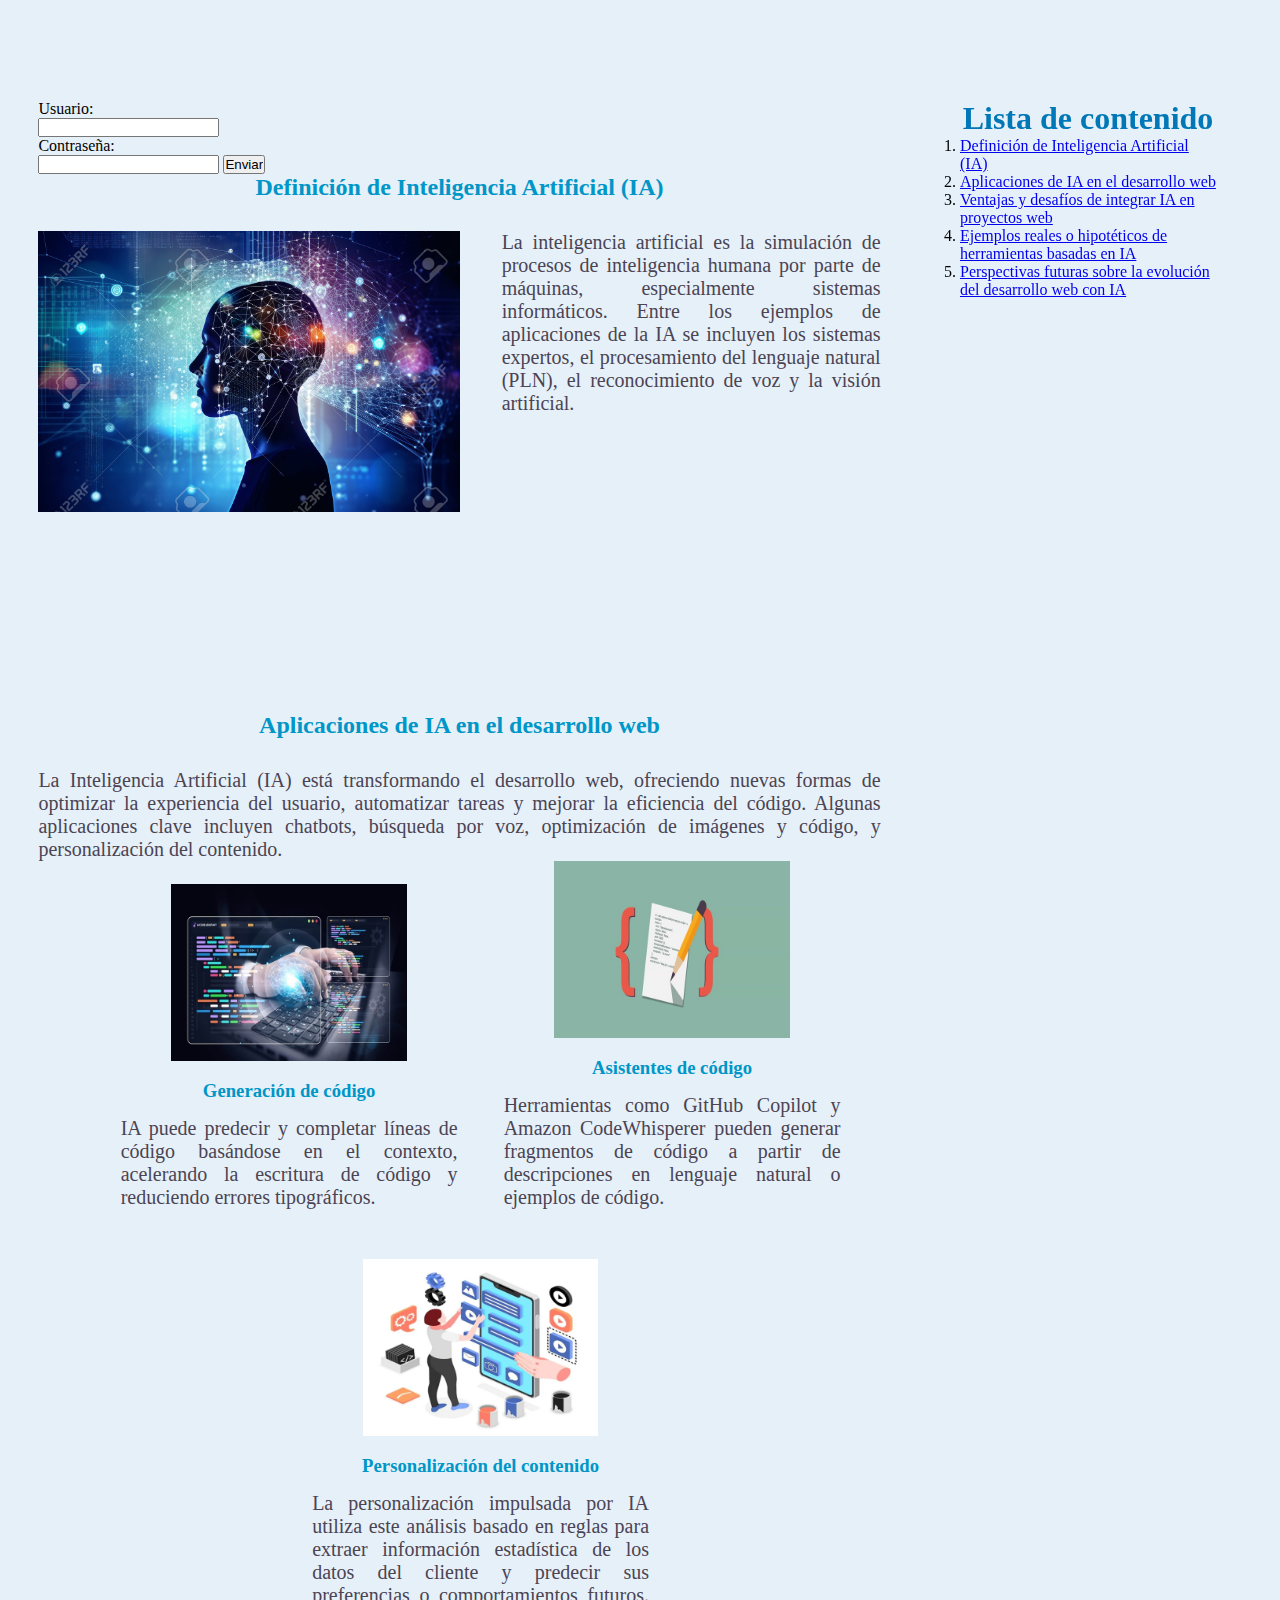
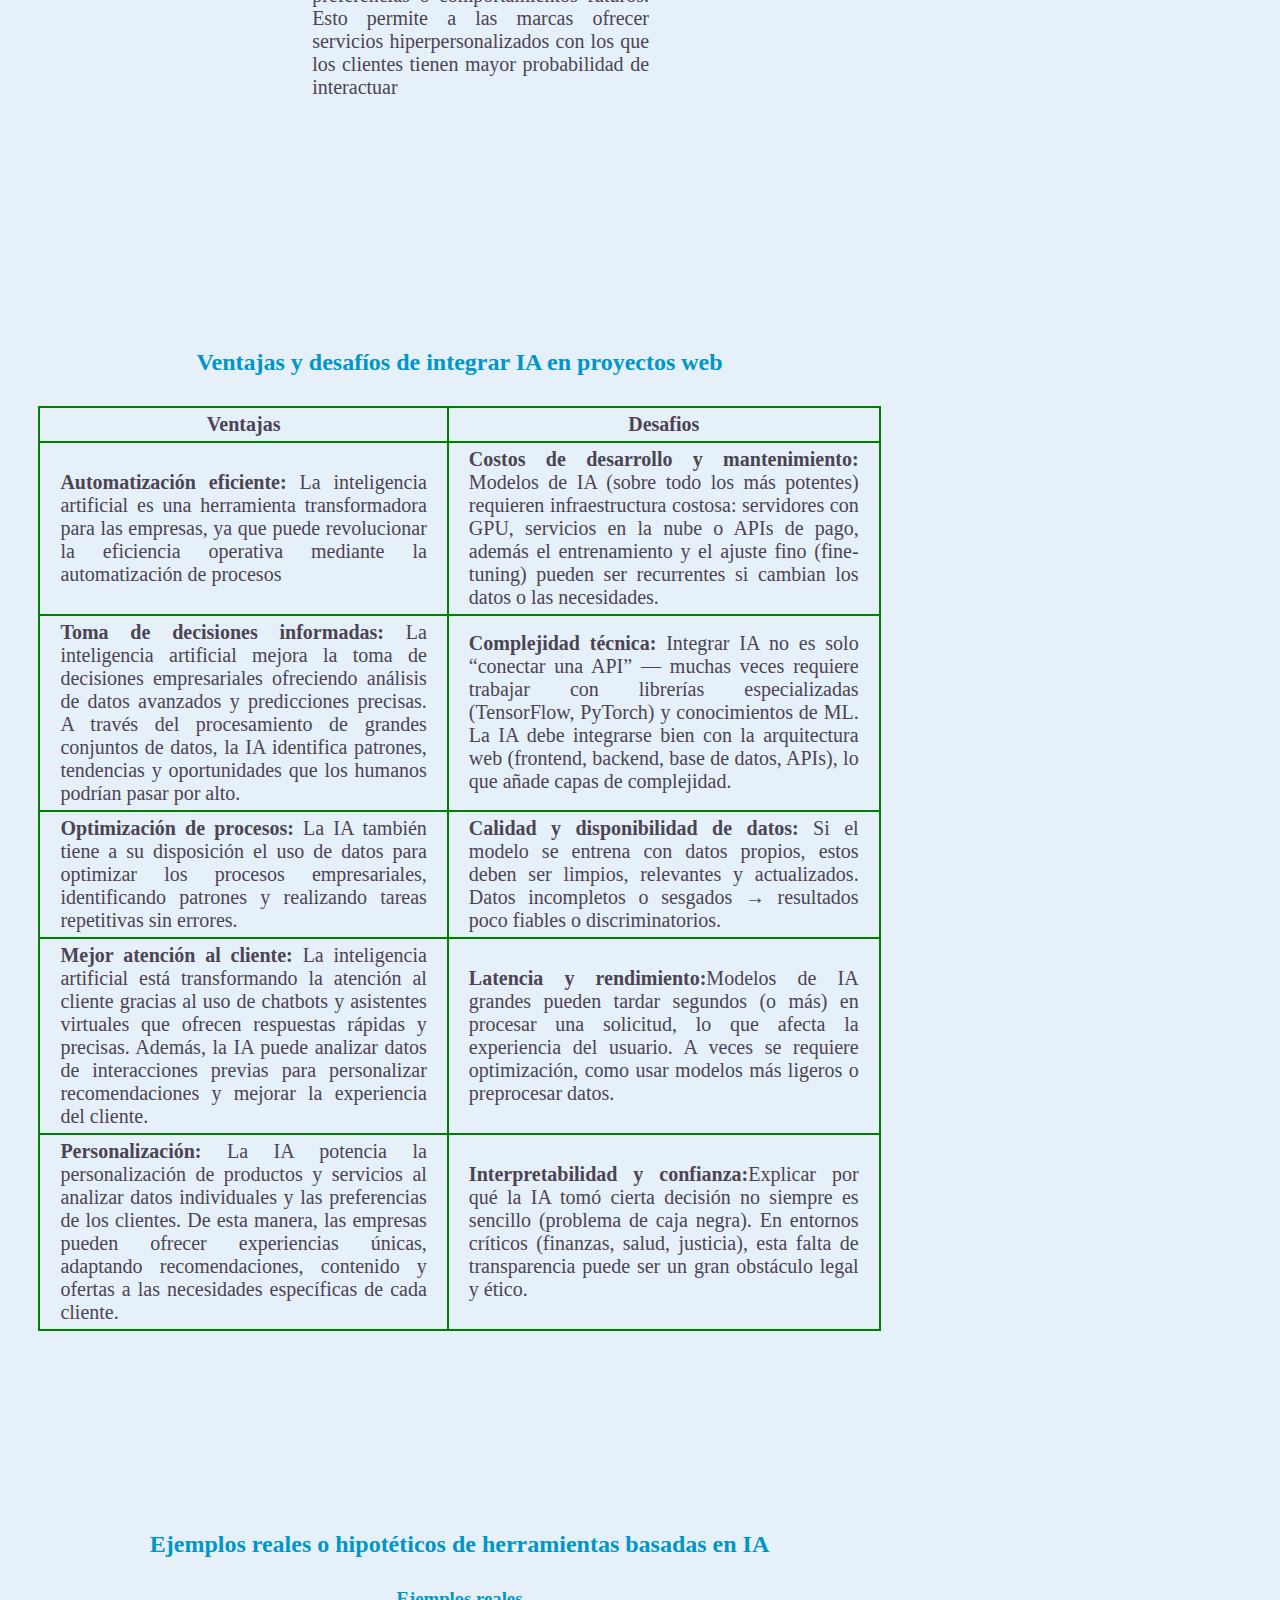
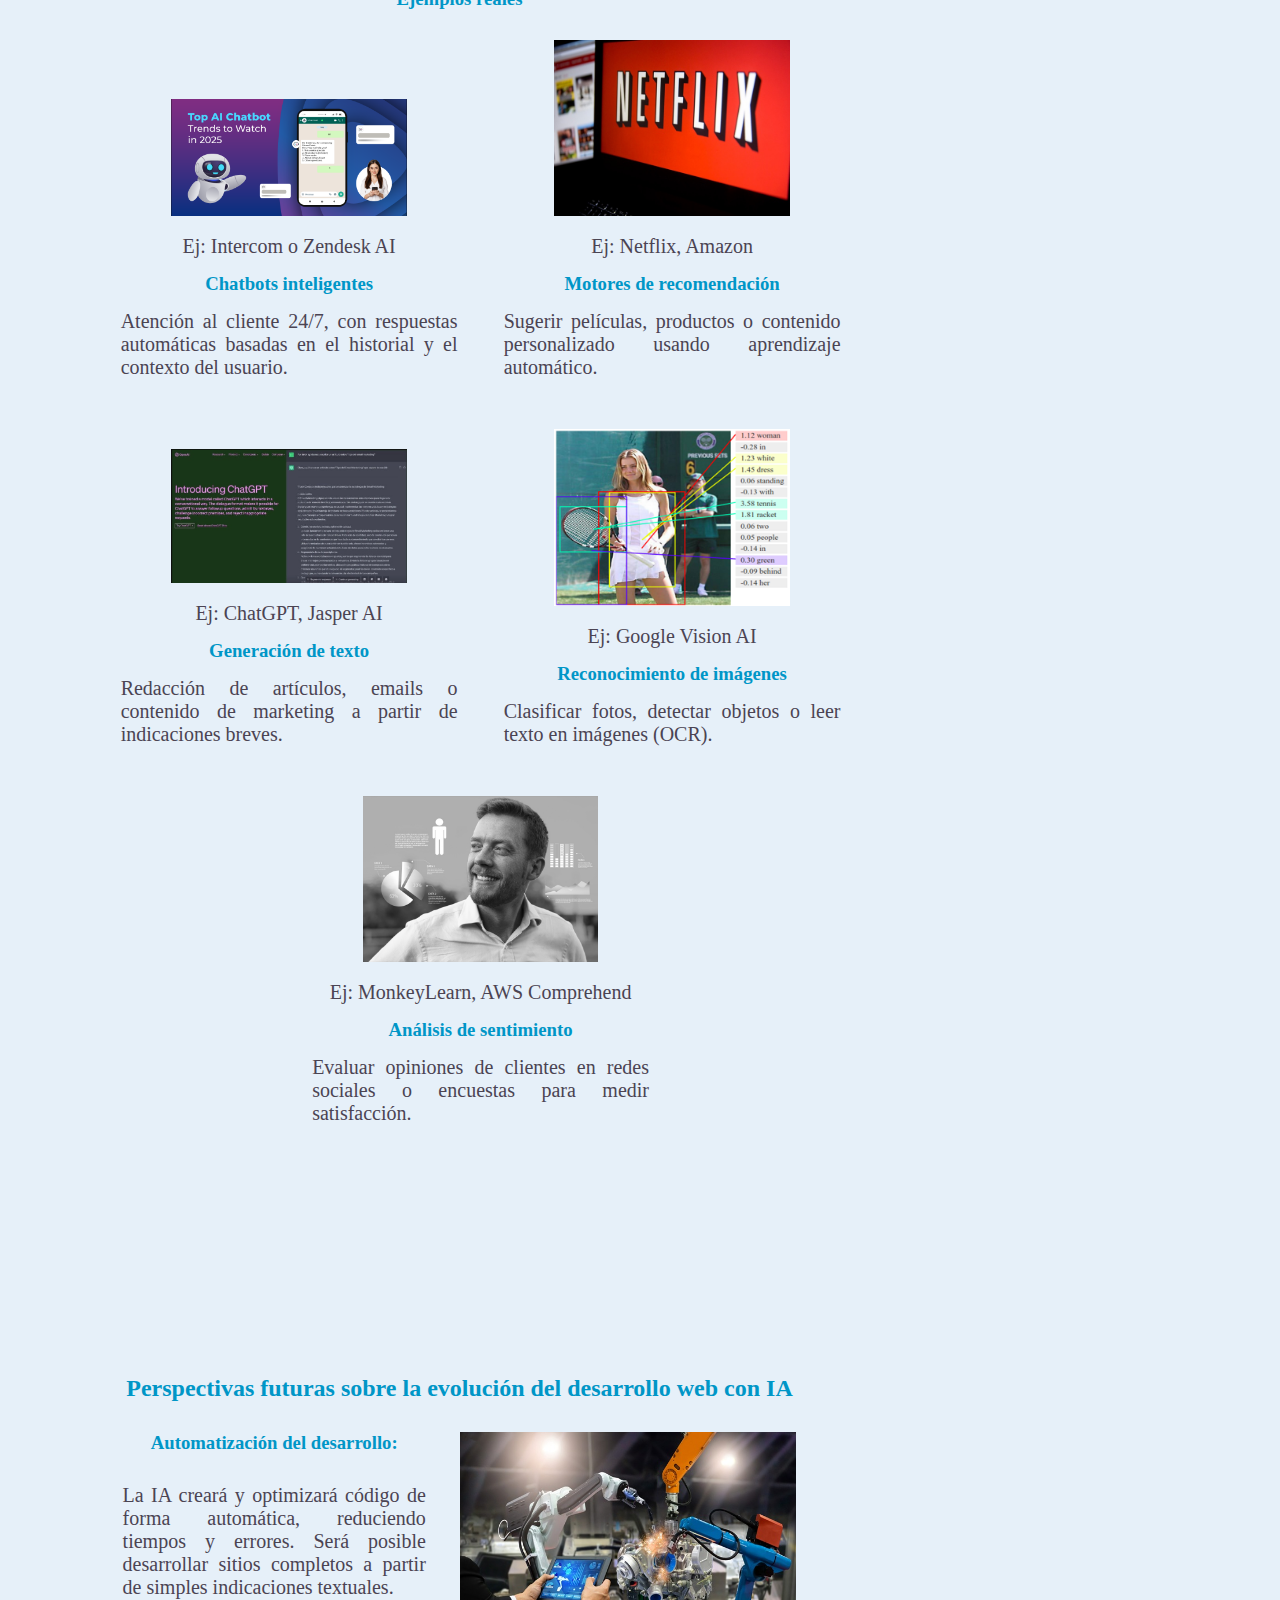
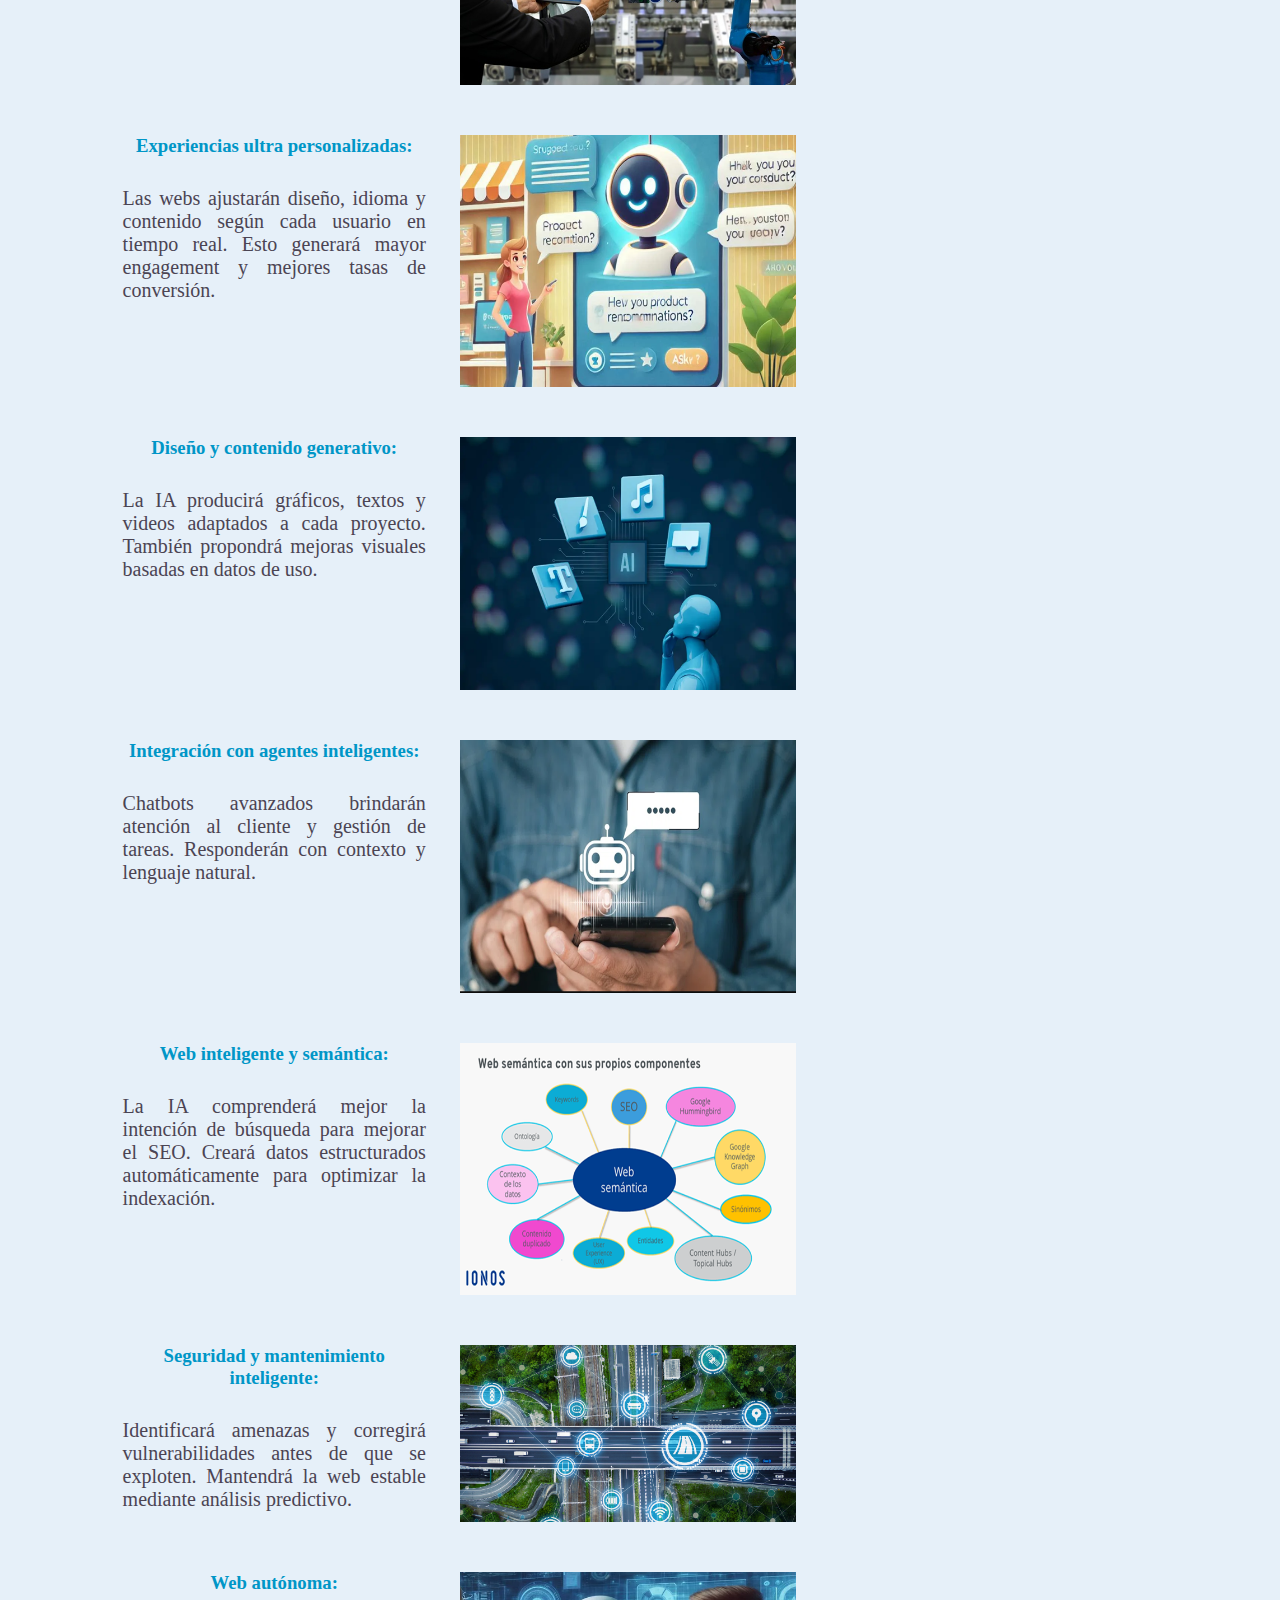
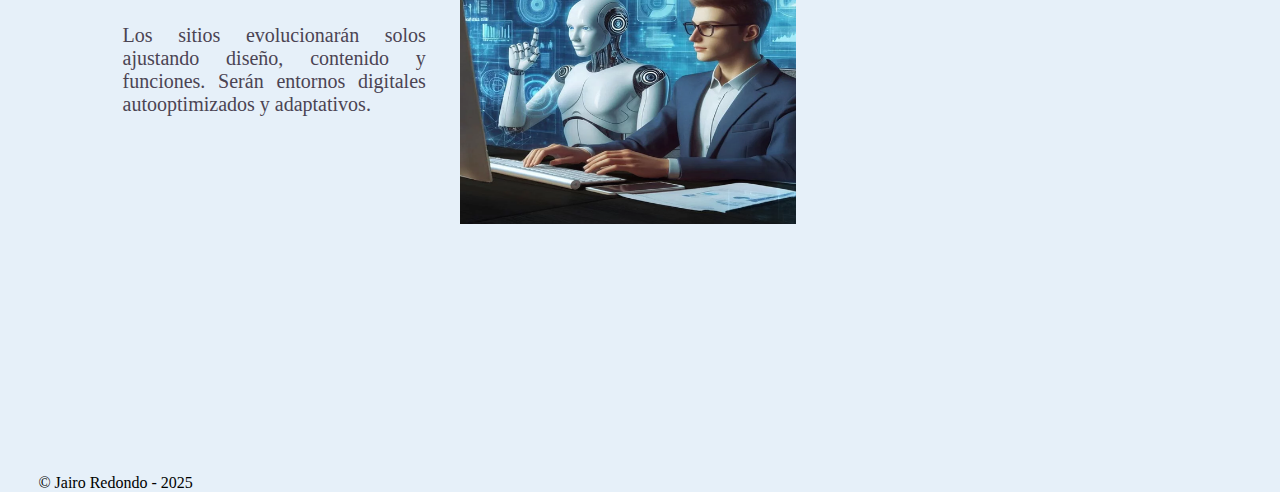
<file: index.html>
<!DOCTYPE html>
<html lang="es">

<head>
    <meta charset="UTF-8">
    <meta name="viewport" content="width=device-width, initial-scale=1.0">
    <link rel="icon" type="image/png" href="media/images/icons8-inteligencia-artificial-48.png">
    <link rel="stylesheet" href="css/estilos.css">
    <title>Html y Estilos</title>
</head>

<body>
    <!--Agregar un formulario de inicio de sesion-->

    <!----------------------------------------------------------------------------------------------------------------------------->
    <a id="regresar"></a><!--ancla para regresar-->
    <div class="lista">
        <h1>Lista de contenido</h1>
        <ol>
            <li><a href="#definicion"><!--ancla para ir-->Definición de Inteligencia Artificial (IA)</a></li>
            <li><a href="#aplicacion">Aplicaciones de IA en el desarrollo web </a></li>
            <li><a href="#ventajas">Ventajas y desafíos de integrar IA en proyectos web</a></li>
            <li><a href="#ejemplos">Ejemplos reales o hipotéticos de herramientas basadas en IA</a></li>
            <li><a href="#perspectivas">Perspectivas futuras sobre la evolución del desarrollo web con IA</a>
            </li>
        </ol>
    </div>
    <!----------------------------------------------------------------------------------------------------------------------------->

    <form class="formulario">
        <label for="usuario"><p>Usuario:</p></label>
        <input type="text" id="usuario" name="fname">
        <label for="contrasena"><p>Contraseña:</p></label>
        <input type="password" id="contrasena" name="lname">
        <input type="submit" value="Enviar" class="env">
    </form>

    <!----------------------------------------------------------------------------------------------------------------------------->
    <a id="definicion"></a><!--ancla para ir-->

    <div class="definicion">
        <h2>Definición de Inteligencia Artificial (IA)</h2>
    </div>
    <div class="item caja1">
        <img id="img_def" src="media/images/def_ia.jpg">
        <p class="parrafo p1">La inteligencia artificial es la simulación de procesos de inteligencia humana por parte
            de máquinas,
            especialmente sistemas informáticos. Entre los ejemplos de aplicaciones de la IA se incluyen los sistemas
            expertos,
            el procesamiento del lenguaje natural (PLN), el reconocimiento de voz y la visión artificial.</p>
            <!--<marquee>hhhhhahhashh</marquee>-->
    </div>

    <!----------------------------------------------------------------------------------------------------------------------------->

    <!----------------------------------------------------------------------------------------------------------------------------->
    <a id="aplicacion"></a>
    <div class="item">
        <h2 class="tituloh2">Aplicaciones de IA en el desarrollo web</h2>
        <p class="parrafo">La Inteligencia Artificial (IA) está transformando el desarrollo web, ofreciendo nuevas
            formas de optimizar la experiencia
            del usuario, automatizar tareas y mejorar la eficiencia del código. Algunas aplicaciones clave incluyen
            chatbots, búsqueda
            por voz, optimización de imágenes y código, y personalización del contenido. </p>
        <div class="cajilla">
            <img src="media/images/asistentes_de_codigo.jpg" alt="Asistente de código" class="img_apli">
            <h3 class="titulo_a">Generación de código</h3>
            <p class="parrafo">IA puede predecir y completar líneas de código basándose en el contexto, acelerando la
                escritura
                de código y reduciendo errores tipográficos.</p>
        </div>

        <div class="cajilla">
            <img src="media/images/generacion_codigo.jpg" alt="Generación de código" class="img_apli">
            <h3 class="titulo_a">Asistentes de código</h3>
            <p class="parrafo">Herramientas como GitHub Copilot y Amazon CodeWhisperer pueden generar fragmentos de
                código
                a partir de descripciones en lenguaje natural o ejemplos de código.</p>
        </div>

        <div class="cajilla">
            <img src="media/images/personalizacion_contenido.PNG" alt="Personalización del contenido" class="img_apli">
            <h3 class="titulo_a">Personalización del contenido</h3>
            <p class="parrafo">La personalización impulsada por IA utiliza este análisis basado en reglas para
                extraer información estadística de los datos del cliente y predecir sus preferencias o comportamientos
                futuros.
                Esto permite a las marcas ofrecer servicios hiperpersonalizados con los que los clientes tienen mayor
                probabilidad
                de interactuar</p>
        </div>
    </div>
    <!----------------------------------------------------------------------------------------------------------------------------->

    <!----------------------------------------------------------------------------------------------------------------------------->

    <a id="ventajas"></a>
    <div class="item">
        <h2 class="tituloh2">Ventajas y desafíos de integrar IA en proyectos web</h2>
        <table class="table_r">
            <tr class="table_r">
                <th class="table_r"><b>Ventajas</b></th>
                <th class="table_r"><b>Desafios</b></th>
            </tr>

            <tr class="table_r">
                <td class="table_r"><b>Automatización eficiente:</b> La inteligencia artificial es una herramienta
                    transformadora para las empresas, ya que
                    puede revolucionar la eficiencia operativa mediante la automatización de procesos</td>
                <td class="table_r"><b>Costos de desarrollo y mantenimiento:</b> Modelos de IA (sobre todo los más
                    potentes) requieren infraestructura costosa:
                    servidores con GPU, servicios en la nube o APIs de pago, además el entrenamiento y el ajuste fino
                    (fine-tuning) pueden ser recurrentes
                    si cambian los datos o las necesidades.</td>
            </tr>

            <tr class="table_r">
                <td class="table_r"><b>Toma de decisiones informadas:</b> La inteligencia artificial mejora la toma de
                    decisiones empresariales ofreciendo
                    análisis de datos avanzados y predicciones precisas. A través del procesamiento de grandes conjuntos
                    de datos, la IA
                    identifica patrones, tendencias y oportunidades que los humanos podrían pasar por alto.</td>
                <td class="table_r"><b>Complejidad técnica:</b> Integrar IA no es solo “conectar una API” — muchas veces
                    requiere trabajar con librerías especializadas
                    (TensorFlow, PyTorch) y conocimientos de ML. La IA debe integrarse bien con la arquitectura web
                    (frontend, backend, base de datos, APIs), lo que añade
                    capas de complejidad.</td>
            </tr>

            <tr class="table_r">
                <td class="table_r"><b>Optimización de procesos:</b> La IA también tiene a su disposición el uso de
                    datos para optimizar los procesos
                    empresariales, identificando patrones y realizando tareas repetitivas sin errores.</td>
                <td class="table_r"><b>Calidad y disponibilidad de datos:</b> Si el modelo se entrena con datos propios,
                    estos deben ser limpios, relevantes y actualizados.
                    Datos incompletos o sesgados → resultados poco fiables o discriminatorios.</td>
            </tr>

            <tr class="table_r">
                <td class="table_r"><b>Mejor atención al cliente:</b> La inteligencia artificial está transformando la
                    atención al cliente gracias al uso
                    de chatbots y asistentes virtuales que ofrecen respuestas rápidas y precisas. Además, la IA puede
                    analizar datos de
                    interacciones previas para personalizar recomendaciones y mejorar la experiencia del cliente.</td>
                <td class="table_r"><b>Latencia y rendimiento:</b>Modelos de IA grandes pueden tardar segundos (o más)
                    en procesar una solicitud, lo que
                    afecta la experiencia del usuario. A veces se requiere optimización, como usar modelos más ligeros o
                    preprocesar datos.</td>
            </tr>

            <tr class="table_r">
                <td class="table_r"><b>Personalización:</b> La IA potencia la personalización de productos y servicios
                    al analizar datos individuales y
                    las preferencias de los clientes. De esta manera, las empresas pueden ofrecer experiencias únicas,
                    adaptando recomendaciones,
                    contenido y ofertas a las necesidades específicas de cada cliente.</td>
                <td class="table_r"><b>Interpretabilidad y confianza:</b>Explicar por qué la IA tomó cierta decisión no
                    siempre es sencillo (problema
                    de caja negra). En entornos críticos (finanzas, salud, justicia), esta falta de transparencia puede
                    ser un gran obstáculo legal y ético.</td>
            </tr>
        </table>
    </div>
    <!----------------------------------------------------------------------------------------------------------------------------->

    <!----------------------------------------------------------------------------------------------------------------------------->
    <a id="ejemplos"></a>
    <div class="item">
        <h2 class="tituloh2">Ejemplos reales o hipotéticos de herramientas basadas en IA</h2>
        <h3 class="tituloh3">Ejemplos reales</h3>

        <div class="cajilla2">
            <img src="media/images/chatbox.PNG" alt="Chatbox inteligentes" class="img_apli">
            <p class="parrafo p2">Ej: Intercom o Zendesk AI</p>
            <h3 class="titulo_e">Chatbots inteligentes</h3>
            <p class="parrafo">Atención al cliente 24/7, con respuestas automáticas basadas en el historial y el
                contexto del usuario.</p>
        </div>

        <div class="cajilla2">
            <img src="media/images/motores.jfif" alt="motores de recomendacion" class="img_apli">
            <p class="parrafo p2">Ej: Netflix, Amazon</p>
            <h3 class="titulo_e">Motores de recomendación</h3>
            <p class="parrafo">Sugerir películas, productos o contenido personalizado usando aprendizaje automático.</p>
        </div>

        <div class="cajilla2">
            <img src="media/images/generacion_texto.png" alt="Generación de texto" class="img_apli">
            <p class="parrafo p2">Ej: ChatGPT, Jasper AI</p>
            <h3 class="titulo_e">Generación de texto</h3>
            <p class="parrafo">Redacción de artículos, emails o contenido de marketing a partir de indicaciones breves.
            </p>
        </div>

        <div class="cajilla2">
            <img src="media/images/reconocimiento_imagenes.png" alt="Reconocimiento de imágenes" class="img_apli">
            <p class="parrafo p2">Ej: Google Vision AI</p>
            <h3 class="titulo_e">Reconocimiento de imágenes</h3>
            <p class="parrafo">Clasificar fotos, detectar objetos o leer texto en imágenes (OCR).</p>
        </div>

        <div class="cajilla2">
            <img src="media/images/analisis_sentimiento.jpg" alt="Analisis de sentimiento" class="img_apli">
            <p class="parrafo p2">Ej: MonkeyLearn, AWS Comprehend</p>
            <h3 class="titulo_e">Análisis de sentimiento</h3>
            <p class="parrafo">Evaluar opiniones de clientes en redes sociales o encuestas para medir satisfacción.</p>
        </div>
    </div>
    <!----------------------------------------------------------------------------------------------------------------------------->

    <!----------------------------------------------------------------------------------------------------------------------------->
    <a id="perspectivas"></a>
    <div class="item">
        <h2 class="tituloh2">Perspectivas futuras sobre la evolución del desarrollo web con IA</h2>
        <div class="caja5">
            <div class="textop2">
                <h3 class="tituloh3">Automatización del desarrollo:</h3>
                <p class="parrafo">La IA creará y optimizará código de forma automática, reduciendo tiempos y errores.
                    Será posible desarrollar sitios completos a partir de simples indicaciones textuales.</p>
            </div>
            <img src="media/images/automatizacion.jpg" alt="Automatización del desarrollo" class="img_per">
        </div>

        <div class="caja5">
            <div class="textop2">
                <h3 class="tituloh3">Experiencias ultra personalizadas:</h3>
                <p class="parrafo">Las webs ajustarán diseño, idioma y contenido según cada usuario en tiempo real.
                    Esto generará mayor engagement y mejores tasas de conversión.</p>
            </div>
            <img src="media/images/experiencias.png" alt="Experiencias ultra personalizadas" class="img_per">
        </div>

        <div class="caja5">
            <div class="textop2">
                <h3 class="tituloh3">Diseño y contenido generativo:</h3>
                <p class="parrafo">La IA producirá gráficos, textos y videos adaptados a cada proyecto.
                    También propondrá mejoras visuales basadas en datos de uso.</p>
            </div>
            <img src="media/images/contenido.png" alt="Diseño y contenido generativo" class="img_per">
        </div>

        <div class="caja5">
            <div class="textop2">
                <h3 class="tituloh3">Integración con agentes inteligentes:</h3>
                <p class="parrafo">Chatbots avanzados brindarán atención al cliente y gestión de tareas.
                    Responderán con contexto y lenguaje natural.</p>
            </div>
            <img src="media/images/agentes.PNG" alt="Integración con agentes inteligentes" class="img_per">
        </div>

        <div class="caja5">
            <div class="textop2">
                <h3 class="tituloh3">Web inteligente y semántica:</h3>
                <p class="parrafo">La IA comprenderá mejor la intención de búsqueda para mejorar el SEO.
                    Creará datos estructurados automáticamente para optimizar la indexación.</p>
            </div>
            <img src="media/images/web_semantica.png" alt="Web inteligente y semántica" class="img_per">
        </div>

        <div class="caja5">
            <div class="textop2">
                <h3 class="tituloh3">Seguridad y mantenimiento inteligente:</h3>
                <p class="parrafo">Identificará amenazas y corregirá vulnerabilidades antes de que se exploten.
                    Mantendrá la web estable mediante análisis predictivo.</p>
            </div>
            <img src="media/images/seguridad_mantenimiento.png" alt="Seguridad y mantenimiento inteligente"
                class="img_per">
        </div>

        <div class="caja5">
            <div class="textop2">
                <h3 class="tituloh3">Web autónoma:</h3>
                <p class="parrafo">Los sitios evolucionarán solos ajustando diseño, contenido y funciones.
                    Serán entornos digitales autooptimizados y adaptativos.</p>
            </div>
            <img src="media/images/web_autonomo.png" alt="Web autónoma" class="img_per">
        </div>
    </div>
    <!----------------------------------------------------------------------------------------------------------------------------->
    <footer>
        <p>&copy Jairo Redondo - 2025</p>
    </footer>
</body>


</html>
</file>
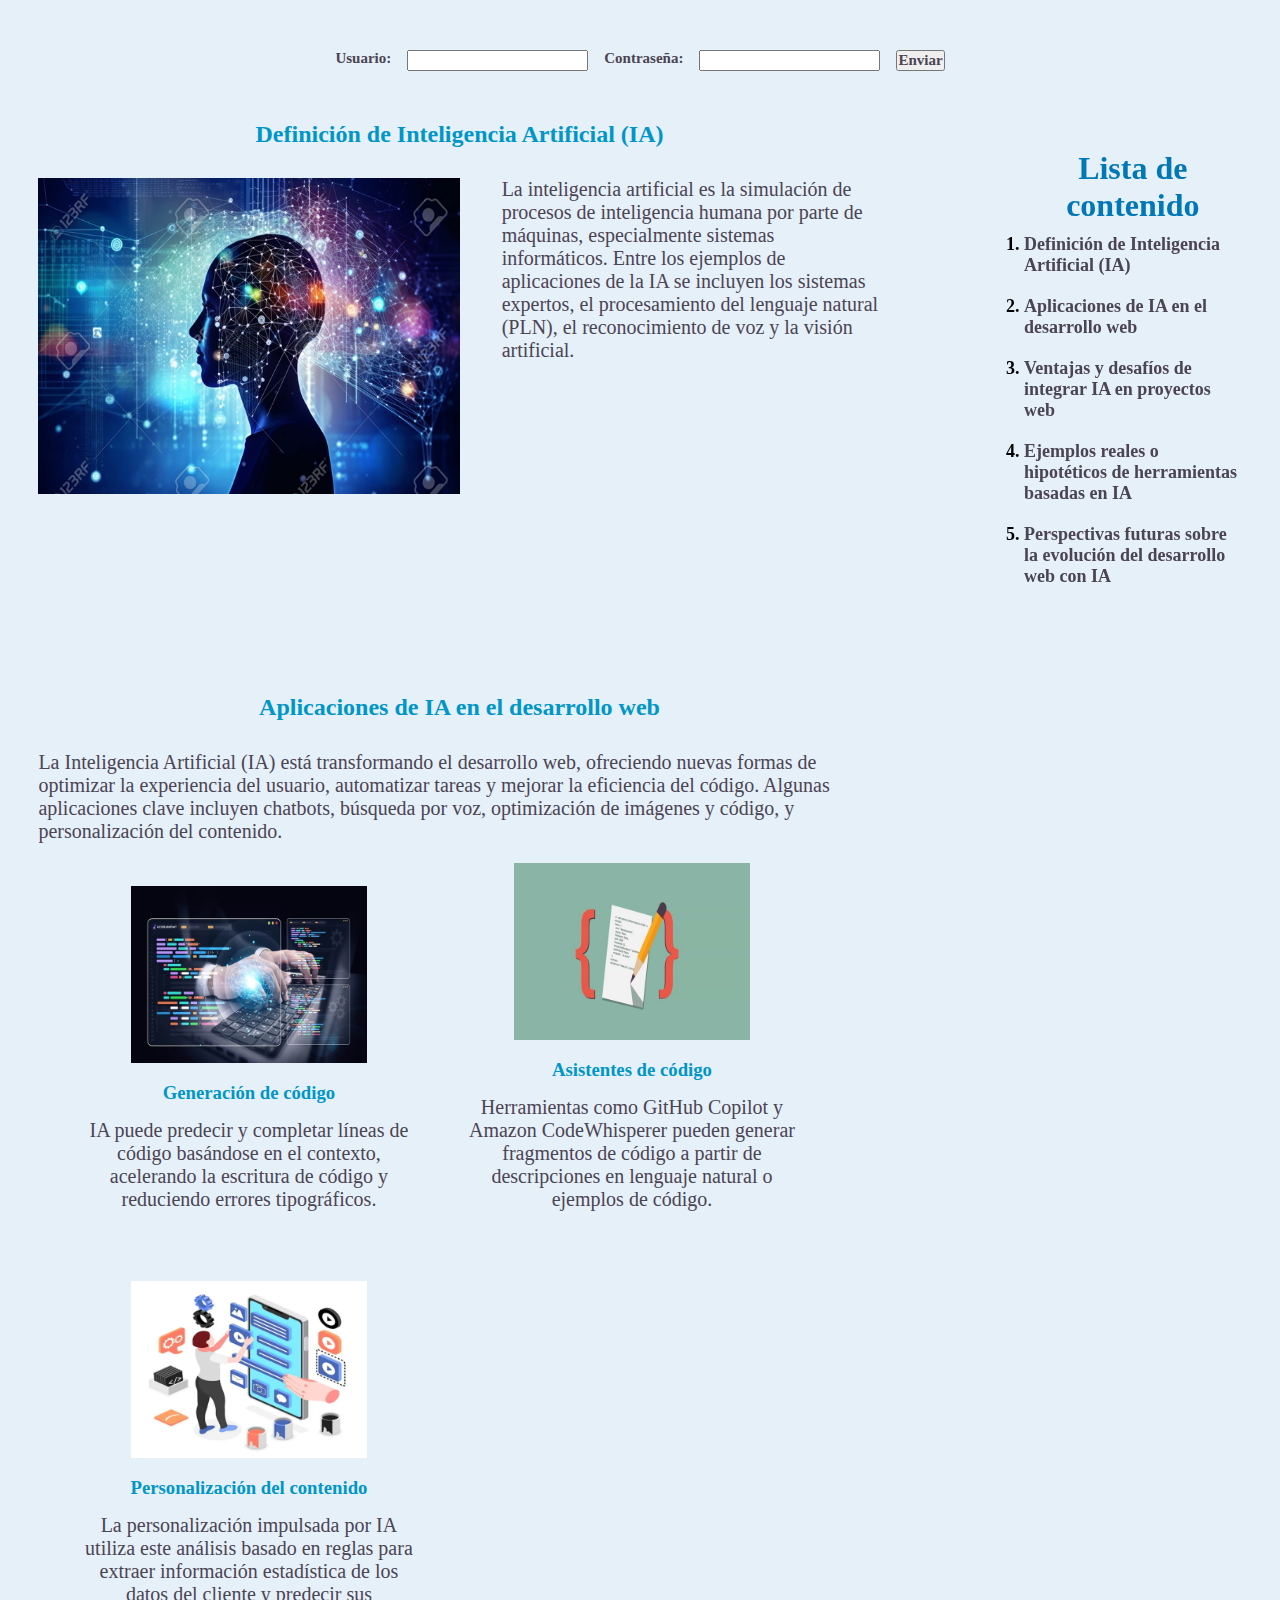
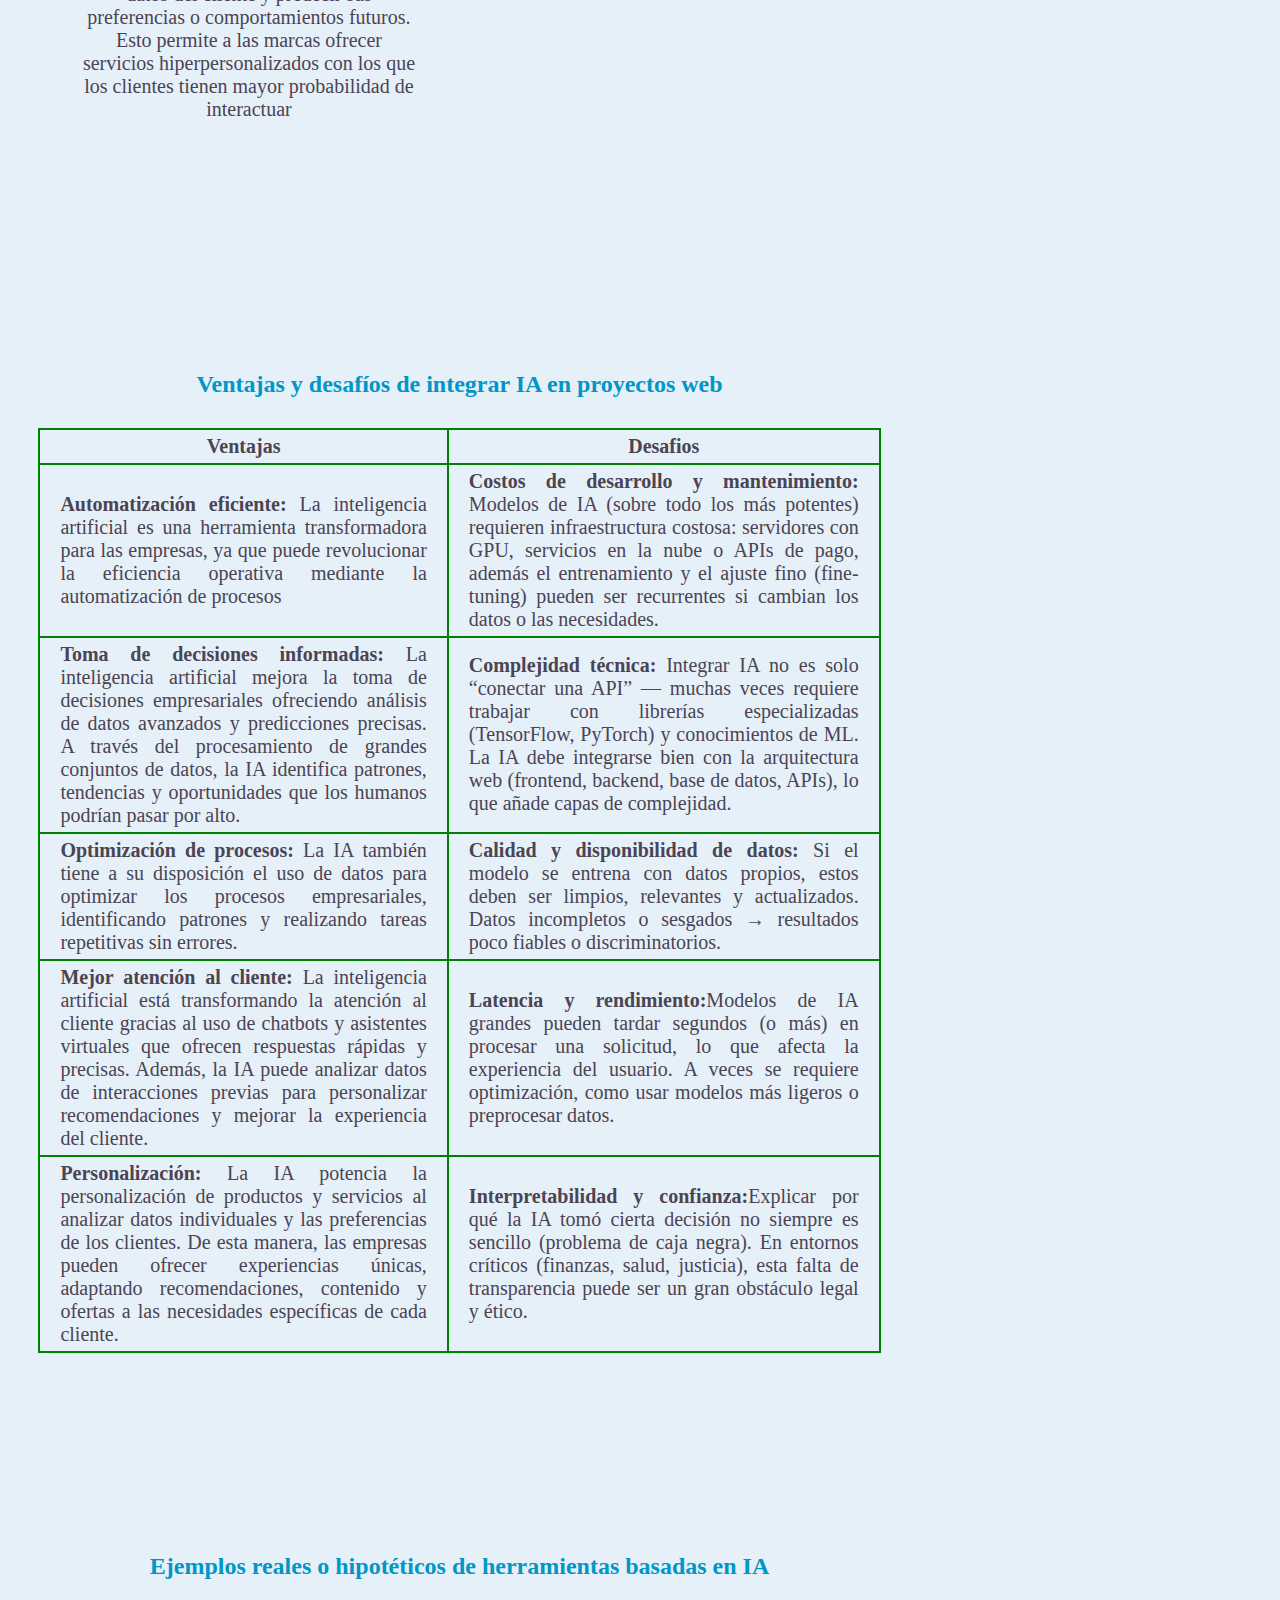
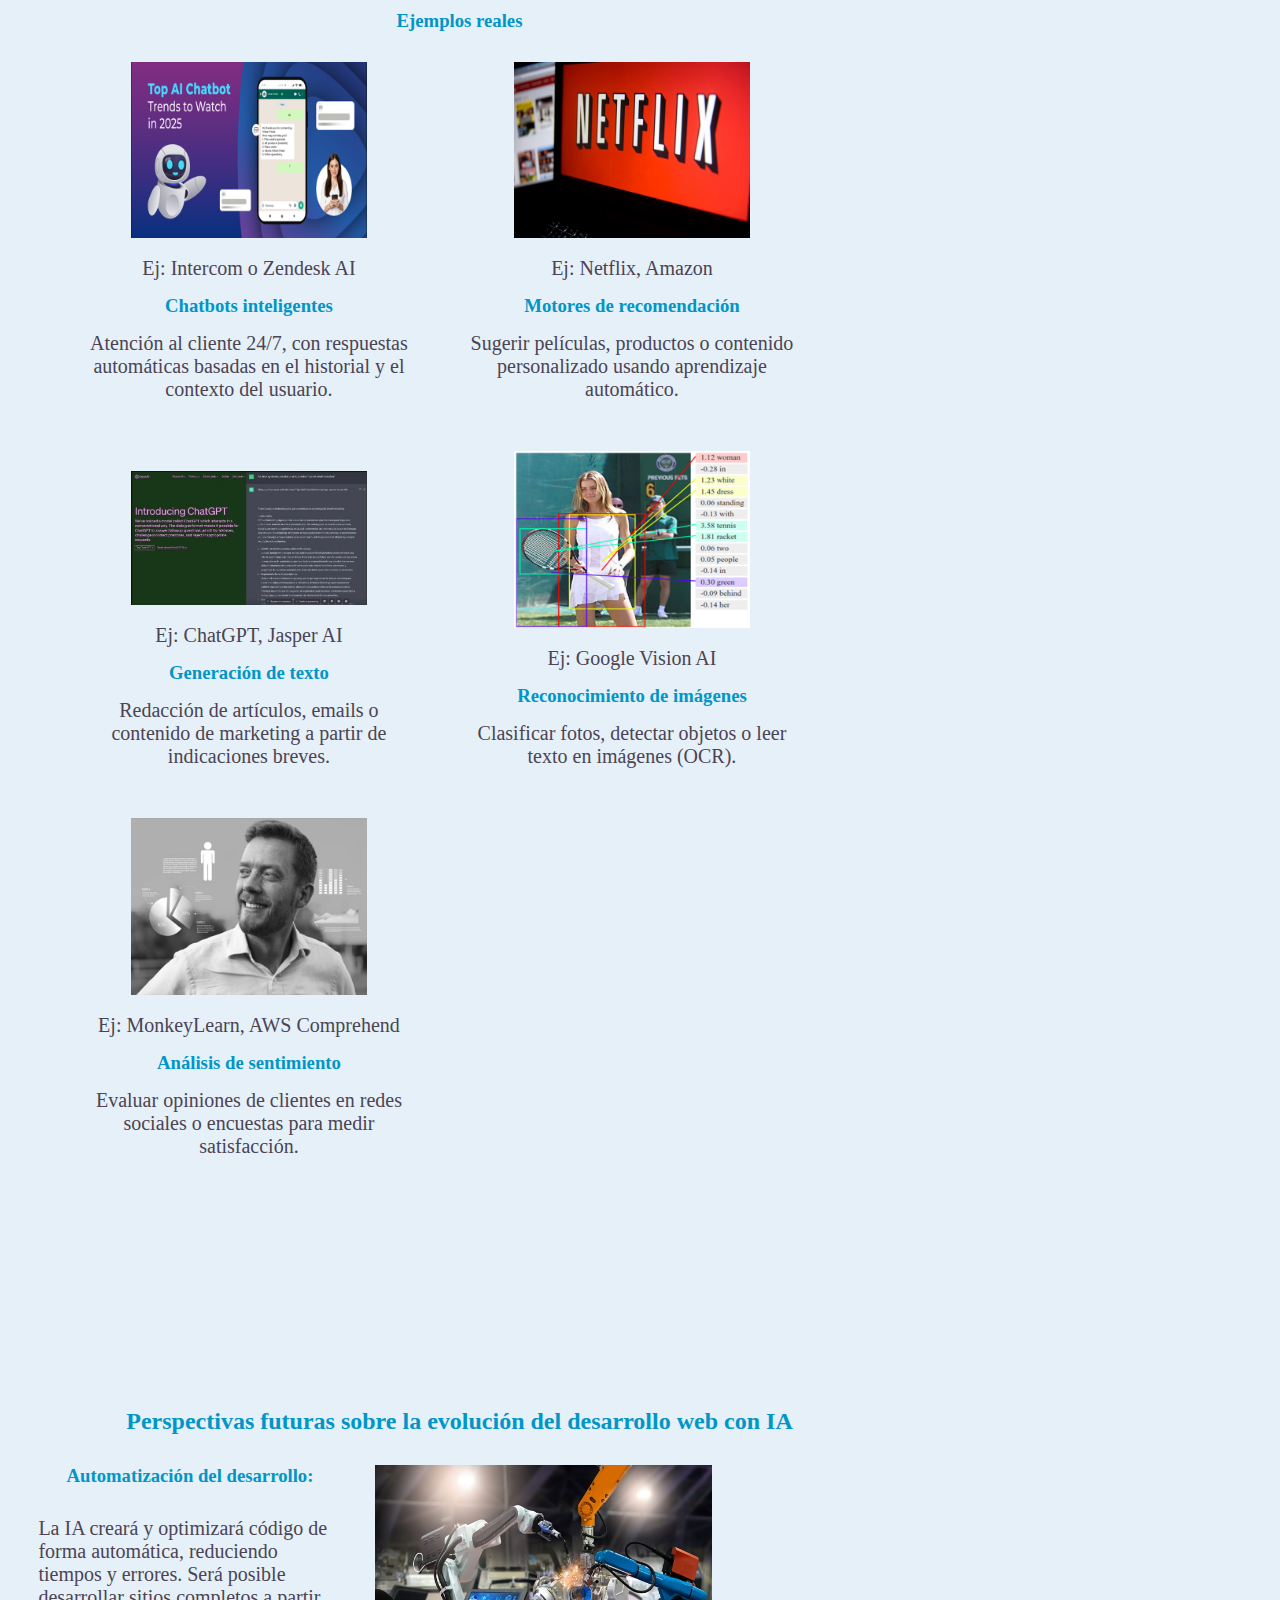
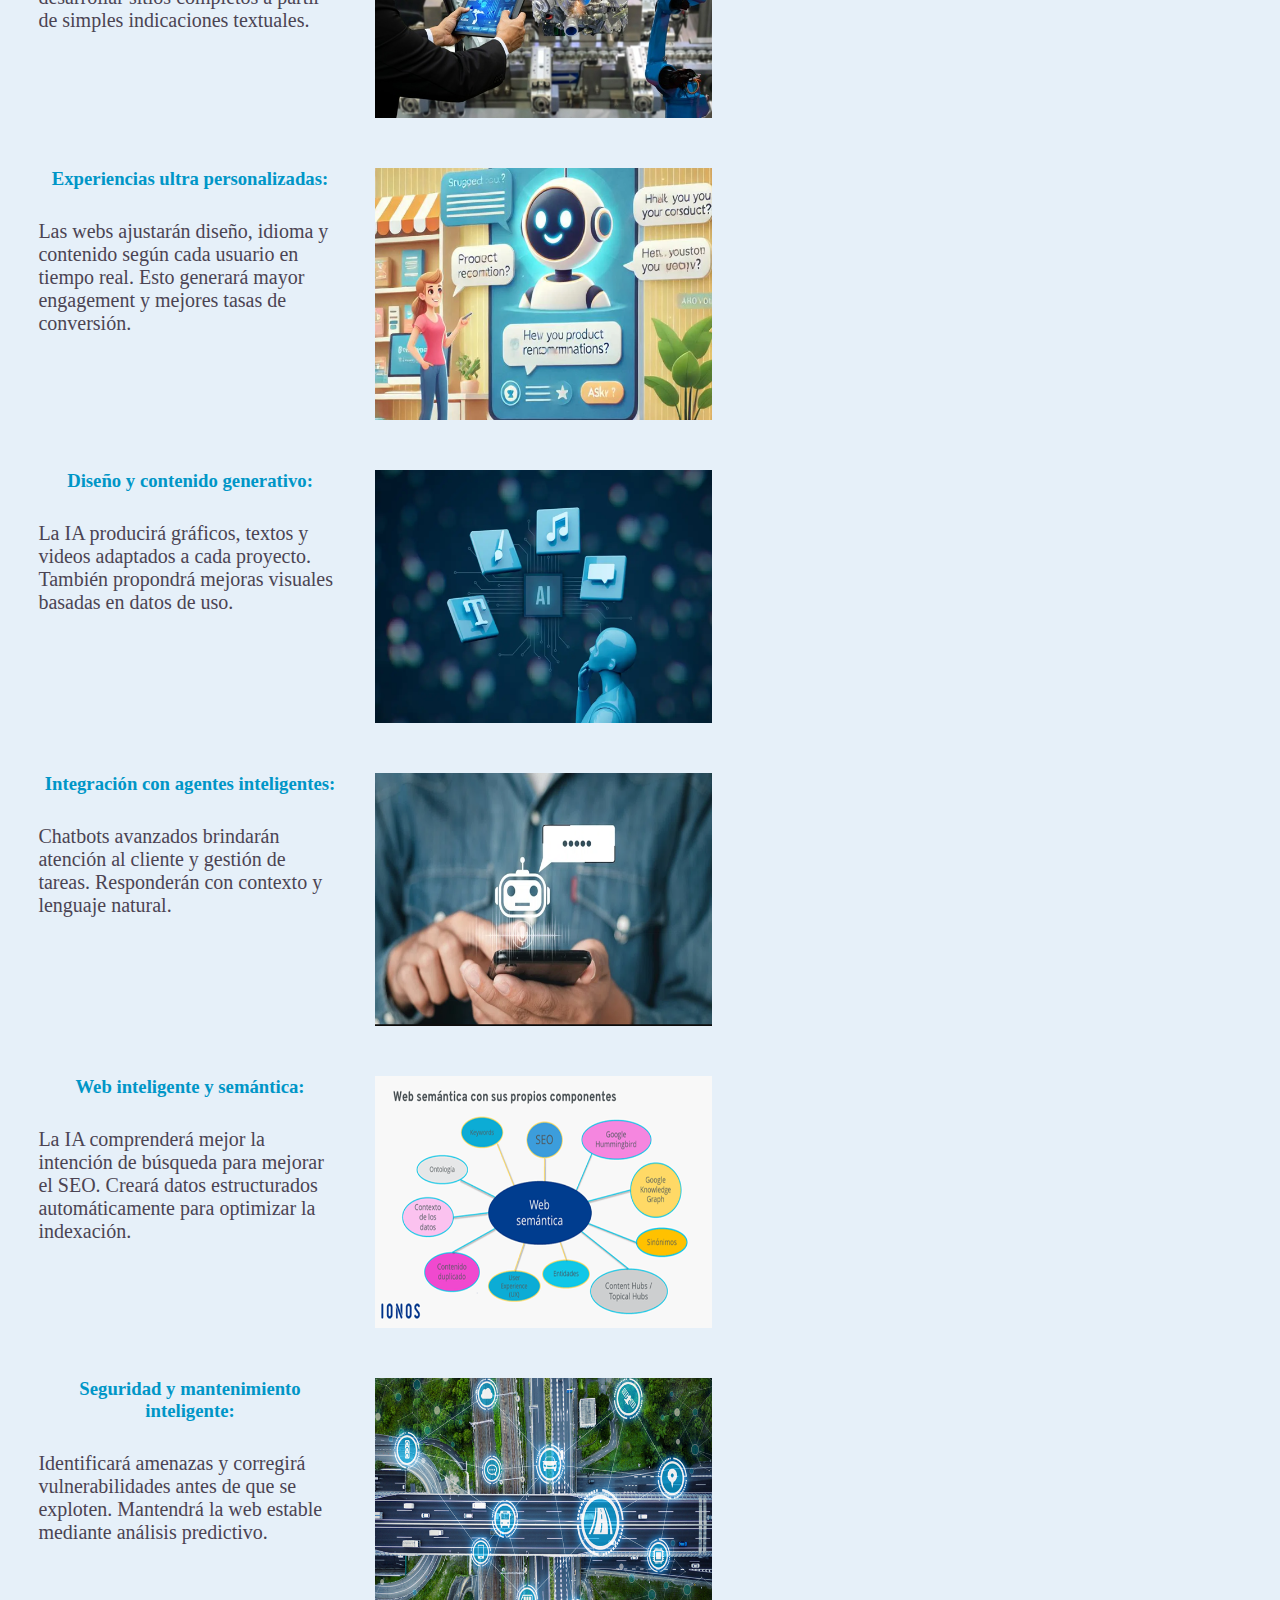
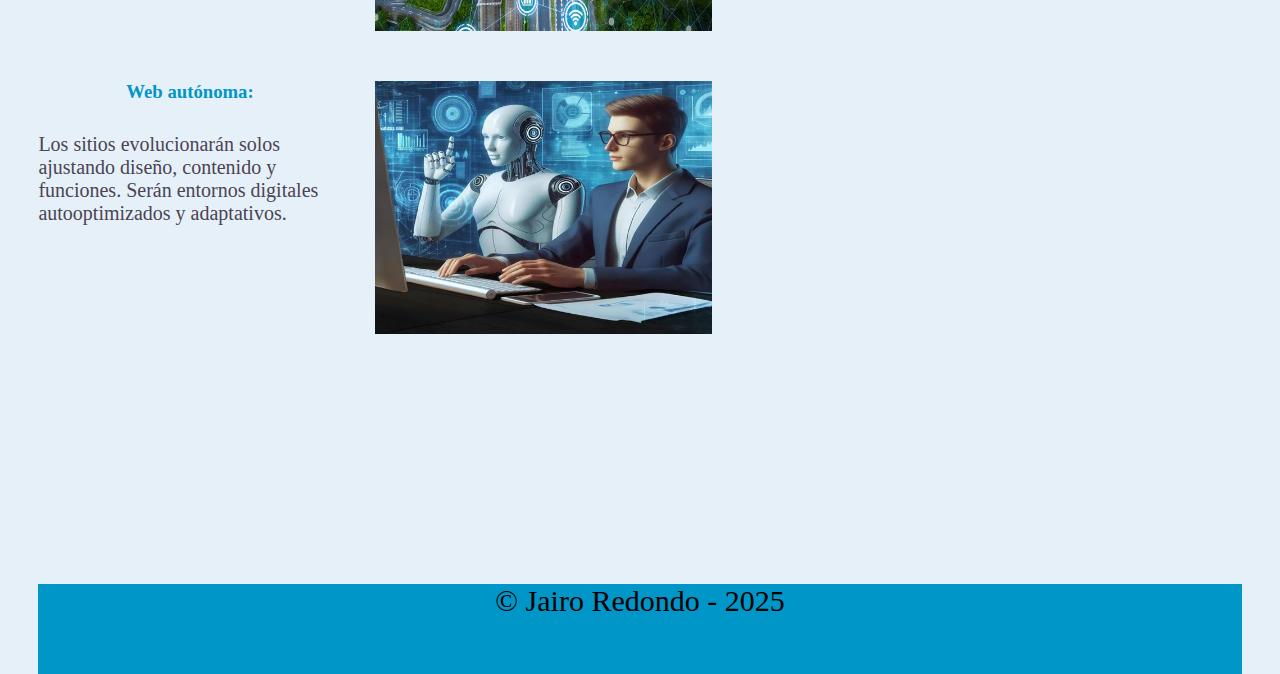
<file: entrenamiento_html_css/index.html>
<!DOCTYPE html>
<html lang="es">

<head>
    <meta charset="UTF-8">
    <meta name="viewport" content="width=device-width, initial-scale=1.0">
    <link rel="stylesheet" href="css/estilos.css">
    <title>Html y Estilos</title>
</head>

<body>
    <!--Agregar un formulario de inicio de sesion-->

    <!----------------------------------------------------------------------------------------------------------------------------->
    <a id="regresar"></a><!--ancla para regresar-->
    <div class="lista">
        <h1>Lista de contenido</h1>
        <ol>
            <li><a href="#definicion"><!--ancla para ir-->Definición de Inteligencia Artificial (IA)</a></li>
            <li><a href="#aplicacion">Aplicaciones de IA en el desarrollo web </a></li>
            <li><a href="#ventajas">Ventajas y desafíos de integrar IA en proyectos web</a></li>
            <li><a href="#ejemplos">Ejemplos reales o hipotéticos de herramientas basadas en IA</a></li>
            <li><a href="#perspectivas">Perspectivas futuras sobre la evolución del desarrollo web con IA</a>
            </li>
        </ol>
    </div>
    <!----------------------------------------------------------------------------------------------------------------------------->

    <form class="formulario">
        <label for="usuario"><p>Usuario:</p></label>
        <input type="text" id="usuario" name="fname">
        <label for="contrasena"><p>Contraseña:</p></label>
        <input type="password" id="contrasena" name="lname">
        <input type="submit" value="Enviar" class="env">
    </form>

    <!----------------------------------------------------------------------------------------------------------------------------->
    <a id="definicion"></a><!--ancla para ir-->

    <div class="definicion">
        <h2>Definición de Inteligencia Artificial (IA)</h2>
    </div>
    <div class="item caja1">
        <img id="img_def" src="media/images/def_ia.jpg">
        <p class="parrafo p1">La inteligencia artificial es la simulación de procesos de inteligencia humana por parte
            de máquinas,
            especialmente sistemas informáticos. Entre los ejemplos de aplicaciones de la IA se incluyen los sistemas
            expertos,
            el procesamiento del lenguaje natural (PLN), el reconocimiento de voz y la visión artificial.</p>
            <!--<marquee>hhhhhahhashh</marquee>-->
    </div>

    <!----------------------------------------------------------------------------------------------------------------------------->

    <!----------------------------------------------------------------------------------------------------------------------------->
    <a id="aplicacion"></a>
    <div class="item">
        <h2 class="tituloh2">Aplicaciones de IA en el desarrollo web</h2>
        <p class="parrafo">La Inteligencia Artificial (IA) está transformando el desarrollo web, ofreciendo nuevas
            formas de optimizar la experiencia
            del usuario, automatizar tareas y mejorar la eficiencia del código. Algunas aplicaciones clave incluyen
            chatbots, búsqueda
            por voz, optimización de imágenes y código, y personalización del contenido. </p>
        <div class="cajilla">
            <img src="media/images/asistentes_de_codigo.jpg" alt="Asistente de código" class="img_apli">
            <h3 class="titulo_a">Generación de código</h3>
            <p class="parrafo">IA puede predecir y completar líneas de código basándose en el contexto, acelerando la
                escritura
                de código y reduciendo errores tipográficos.</p>
        </div>

        <div class="cajilla">
            <img src="media/images/generacion_codigo.jpg" alt="Generación de código" class="img_apli">
            <h3 class="titulo_a">Asistentes de código</h3>
            <p class="parrafo">Herramientas como GitHub Copilot y Amazon CodeWhisperer pueden generar fragmentos de
                código
                a partir de descripciones en lenguaje natural o ejemplos de código.</p>
        </div>

        <div class="cajilla">
            <img src="media/images/personalizacion_contenido.PNG" alt="Personalización del contenido" class="img_apli">
            <h3 class="titulo_a">Personalización del contenido</h3>
            <p class="parrafo">La personalización impulsada por IA utiliza este análisis basado en reglas para
                extraer información estadística de los datos del cliente y predecir sus preferencias o comportamientos
                futuros.
                Esto permite a las marcas ofrecer servicios hiperpersonalizados con los que los clientes tienen mayor
                probabilidad
                de interactuar</p>
        </div>
    </div>
    <!----------------------------------------------------------------------------------------------------------------------------->

    <!----------------------------------------------------------------------------------------------------------------------------->

    <a id="ventajas"></a>
    <div class="item">
        <h2 class="tituloh2">Ventajas y desafíos de integrar IA en proyectos web</h2>
        <table class="table_r">
            <tr class="table_r">
                <th class="table_r"><b>Ventajas</b></th>
                <th class="table_r"><b>Desafios</b></th>
            </tr>

            <tr class="table_r">
                <td class="table_r"><b>Automatización eficiente:</b> La inteligencia artificial es una herramienta
                    transformadora para las empresas, ya que
                    puede revolucionar la eficiencia operativa mediante la automatización de procesos</td>
                <td class="table_r"><b>Costos de desarrollo y mantenimiento:</b> Modelos de IA (sobre todo los más
                    potentes) requieren infraestructura costosa:
                    servidores con GPU, servicios en la nube o APIs de pago, además el entrenamiento y el ajuste fino
                    (fine-tuning) pueden ser recurrentes
                    si cambian los datos o las necesidades.</td>
            </tr>

            <tr class="table_r">
                <td class="table_r"><b>Toma de decisiones informadas:</b> La inteligencia artificial mejora la toma de
                    decisiones empresariales ofreciendo
                    análisis de datos avanzados y predicciones precisas. A través del procesamiento de grandes conjuntos
                    de datos, la IA
                    identifica patrones, tendencias y oportunidades que los humanos podrían pasar por alto.</td>
                <td class="table_r"><b>Complejidad técnica:</b> Integrar IA no es solo “conectar una API” — muchas veces
                    requiere trabajar con librerías especializadas
                    (TensorFlow, PyTorch) y conocimientos de ML. La IA debe integrarse bien con la arquitectura web
                    (frontend, backend, base de datos, APIs), lo que añade
                    capas de complejidad.</td>
            </tr>

            <tr class="table_r">
                <td class="table_r"><b>Optimización de procesos:</b> La IA también tiene a su disposición el uso de
                    datos para optimizar los procesos
                    empresariales, identificando patrones y realizando tareas repetitivas sin errores.</td>
                <td class="table_r"><b>Calidad y disponibilidad de datos:</b> Si el modelo se entrena con datos propios,
                    estos deben ser limpios, relevantes y actualizados.
                    Datos incompletos o sesgados → resultados poco fiables o discriminatorios.</td>
            </tr>

            <tr class="table_r">
                <td class="table_r"><b>Mejor atención al cliente:</b> La inteligencia artificial está transformando la
                    atención al cliente gracias al uso
                    de chatbots y asistentes virtuales que ofrecen respuestas rápidas y precisas. Además, la IA puede
                    analizar datos de
                    interacciones previas para personalizar recomendaciones y mejorar la experiencia del cliente.</td>
                <td class="table_r"><b>Latencia y rendimiento:</b>Modelos de IA grandes pueden tardar segundos (o más)
                    en procesar una solicitud, lo que
                    afecta la experiencia del usuario. A veces se requiere optimización, como usar modelos más ligeros o
                    preprocesar datos.</td>
            </tr>

            <tr class="table_r">
                <td class="table_r"><b>Personalización:</b> La IA potencia la personalización de productos y servicios
                    al analizar datos individuales y
                    las preferencias de los clientes. De esta manera, las empresas pueden ofrecer experiencias únicas,
                    adaptando recomendaciones,
                    contenido y ofertas a las necesidades específicas de cada cliente.</td>
                <td class="table_r"><b>Interpretabilidad y confianza:</b>Explicar por qué la IA tomó cierta decisión no
                    siempre es sencillo (problema
                    de caja negra). En entornos críticos (finanzas, salud, justicia), esta falta de transparencia puede
                    ser un gran obstáculo legal y ético.</td>
            </tr>
        </table>
    </div>
    <!----------------------------------------------------------------------------------------------------------------------------->

    <!----------------------------------------------------------------------------------------------------------------------------->
    <a id="ejemplos"></a>
    <div class="item">
        <h2 class="tituloh2">Ejemplos reales o hipotéticos de herramientas basadas en IA</h2>
        <h3 class="tituloh3">Ejemplos reales</h3>

        <div class="cajilla2">
            <img src="media/images/chatbox.PNG" alt="Chatbox inteligentes" class="img_apli">
            <p class="parrafo p2">Ej: Intercom o Zendesk AI</p>
            <h3 class="titulo_e">Chatbots inteligentes</h3>
            <p class="parrafo">Atención al cliente 24/7, con respuestas automáticas basadas en el historial y el
                contexto del usuario.</p>
        </div>

        <div class="cajilla2">
            <img src="media/images/motores.jfif" alt="motores de recomendacion" class="img_apli">
            <p class="parrafo p2">Ej: Netflix, Amazon</p>
            <h3 class="titulo_e">Motores de recomendación</h3>
            <p class="parrafo">Sugerir películas, productos o contenido personalizado usando aprendizaje automático.</p>
        </div>

        <div class="cajilla2">
            <img src="media/images/generacion_texto.png" alt="Generación de texto" class="img_apli">
            <p class="parrafo p2">Ej: ChatGPT, Jasper AI</p>
            <h3 class="titulo_e">Generación de texto</h3>
            <p class="parrafo">Redacción de artículos, emails o contenido de marketing a partir de indicaciones breves.
            </p>
        </div>

        <div class="cajilla2">
            <img src="media/images/reconocimiento_imagenes.png" alt="Reconocimiento de imágenes" class="img_apli">
            <p class="parrafo p2">Ej: Google Vision AI</p>
            <h3 class="titulo_e">Reconocimiento de imágenes</h3>
            <p class="parrafo">Clasificar fotos, detectar objetos o leer texto en imágenes (OCR).</p>
        </div>

        <div class="cajilla2">
            <img src="media/images/analisis_sentimiento.jpg" alt="Analisis de sentimiento" class="img_apli">
            <p class="parrafo p2">Ej: MonkeyLearn, AWS Comprehend</p>
            <h3 class="titulo_e">Análisis de sentimiento</h3>
            <p class="parrafo">Evaluar opiniones de clientes en redes sociales o encuestas para medir satisfacción.</p>
        </div>
    </div>
    <!----------------------------------------------------------------------------------------------------------------------------->

    <!----------------------------------------------------------------------------------------------------------------------------->
    <a id="perspectivas"></a>
    <div class="item">
        <h2 class="tituloh2">Perspectivas futuras sobre la evolución del desarrollo web con IA</h2>
        <div class="caja5">
            <div class="textop2">
                <h3 class="tituloh3">Automatización del desarrollo:</h3>
                <p class="parrafo">La IA creará y optimizará código de forma automática, reduciendo tiempos y errores.
                    Será posible desarrollar sitios completos a partir de simples indicaciones textuales.</p>
            </div>
            <img src="media/images/automatizacion.jpg" alt="Automatización del desarrollo" class="img_per">
        </div>

        <div class="caja5">
            <div class="textop2">
                <h3 class="tituloh3">Experiencias ultra personalizadas:</h3>
                <p class="parrafo">Las webs ajustarán diseño, idioma y contenido según cada usuario en tiempo real.
                    Esto generará mayor engagement y mejores tasas de conversión.</p>
            </div>
            <img src="media/images/experiencias.png" alt="Experiencias ultra personalizadas" class="img_per">
        </div>

        <div class="caja5">
            <div class="textop2">
                <h3 class="tituloh3">Diseño y contenido generativo:</h3>
                <p class="parrafo">La IA producirá gráficos, textos y videos adaptados a cada proyecto.
                    También propondrá mejoras visuales basadas en datos de uso.</p>
            </div>
            <img src="media/images/contenido.png" alt="Diseño y contenido generativo" class="img_per">
        </div>

        <div class="caja5">
            <div class="textop2">
                <h3 class="tituloh3">Integración con agentes inteligentes:</h3>
                <p class="parrafo">Chatbots avanzados brindarán atención al cliente y gestión de tareas.
                    Responderán con contexto y lenguaje natural.</p>
            </div>
            <img src="media/images/agentes.PNG" alt="Integración con agentes inteligentes" class="img_per">
        </div>

        <div class="caja5">
            <div class="textop2">
                <h3 class="tituloh3">Web inteligente y semántica:</h3>
                <p class="parrafo">La IA comprenderá mejor la intención de búsqueda para mejorar el SEO.
                    Creará datos estructurados automáticamente para optimizar la indexación.</p>
            </div>
            <img src="media/images/web_semantica.png" alt="Web inteligente y semántica" class="img_per">
        </div>

        <div class="caja5">
            <div class="textop2">
                <h3 class="tituloh3">Seguridad y mantenimiento inteligente:</h3>
                <p class="parrafo">Identificará amenazas y corregirá vulnerabilidades antes de que se exploten.
                    Mantendrá la web estable mediante análisis predictivo.</p>
            </div>
            <img src="media/images/seguridad_mantenimiento.png" alt="Seguridad y mantenimiento inteligente"
                class="img_per">
        </div>

        <div class="caja5">
            <div class="textop2">
                <h3 class="tituloh3">Web autónoma:</h3>
                <p class="parrafo">Los sitios evolucionarán solos ajustando diseño, contenido y funciones.
                    Serán entornos digitales autooptimizados y adaptativos.</p>
            </div>
            <img src="media/images/web_autonomo.png" alt="Web autónoma" class="img_per">
        </div>
    </div>
    <!----------------------------------------------------------------------------------------------------------------------------->
    <footer>
        <p>&copy Jairo Redondo - 2025</p>
    </footer>
</body>

</html>
</file>
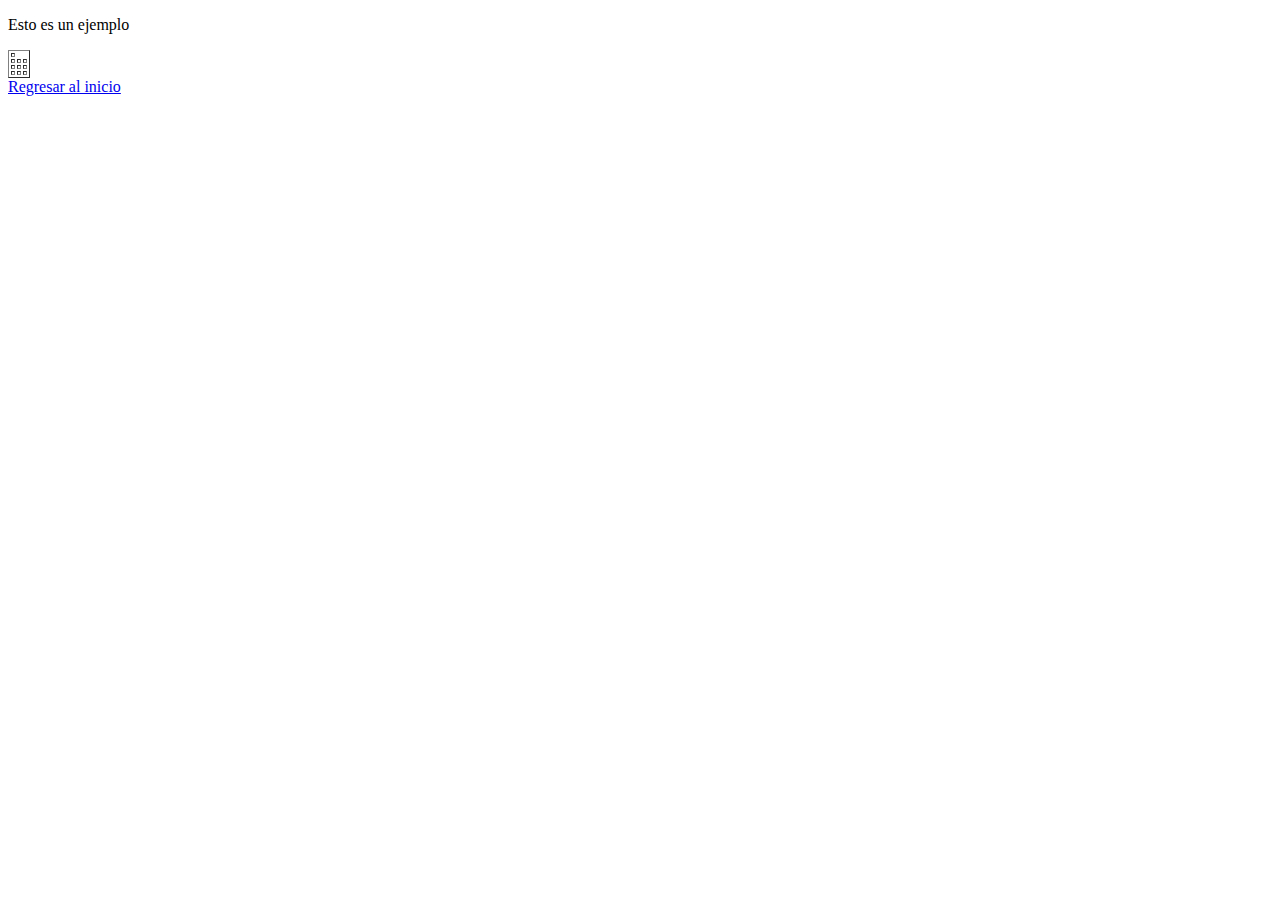
<file: pages/fotos/fotos.html>
<!DOCTYPE html>
<html lang="en">
<head>
    <meta charset="UTF-8">
    <meta name="viewport" content="width=device-width, initial-scale=1.0">
    <title>Document</title>
</head>
<p>Esto es un ejemplo</p>
<body>
    <table border="1">
        <tr>
            <th></th>
        </tr>
        <tr>
            <th></th>
            <th></th>
            <th></th>
        </tr>
        <tr>
            <th></th>
            <th></th>
            <th></th>
        </tr>
        <tr>
            <th></th>
            <th></th>
            <th></th>
        </tr>
    </table>
    <a href="../../index.html">Regresar al inicio</a><!-- Regresar al inicio -->
</body>
</html>
</file>
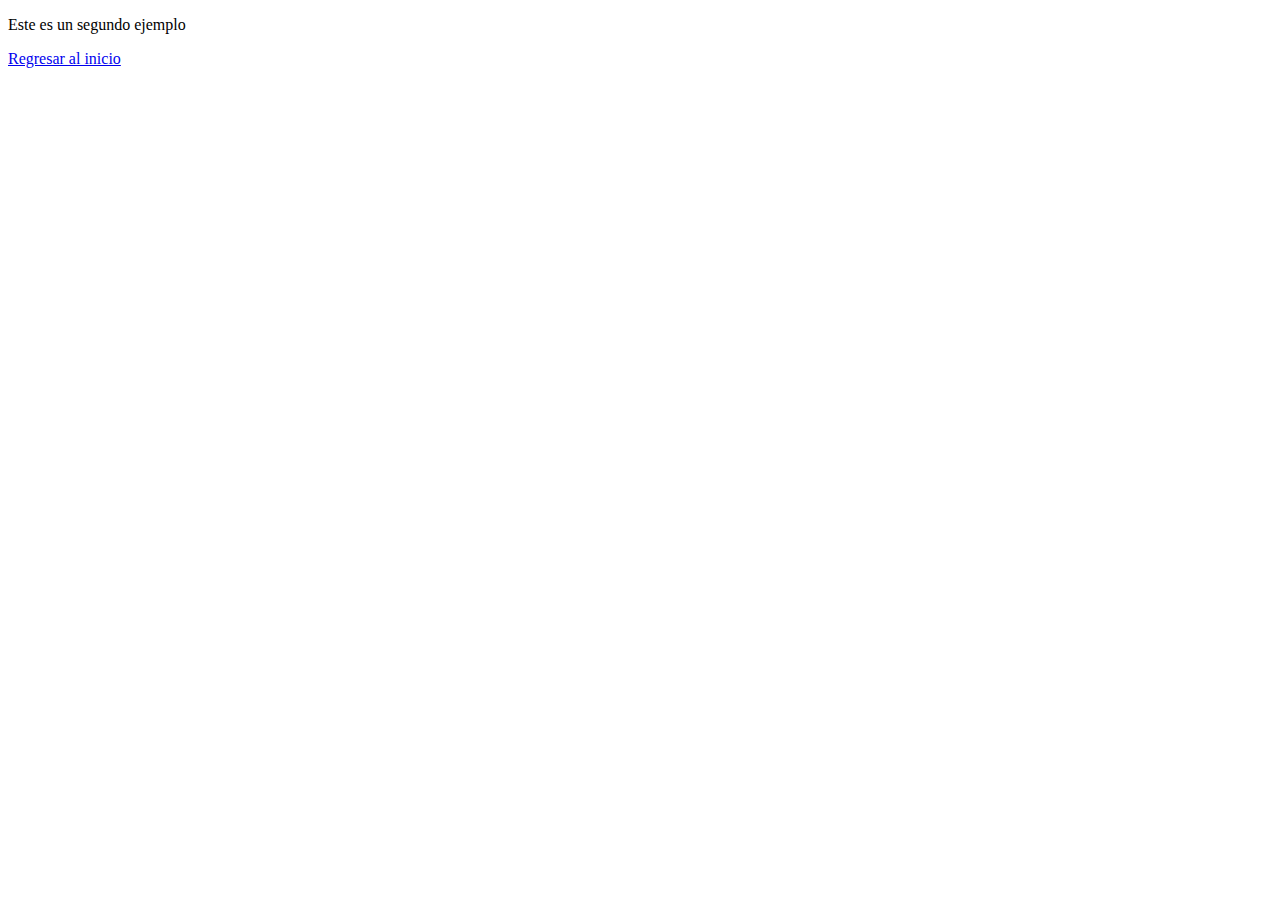
<file: pages/galeria/galeria.html>
<!DOCTYPE html>
<html lang="en">
<head>
    <meta charset="UTF-8">
    <meta name="viewport" content="width=device-width, initial-scale=1.0">
    <title>Document</title>
</head>
<body>
    <p>Este es un segundo ejemplo</p>
    <a href="../../index.html">Regresar al inicio</a><!-- Regresar al inicio index.html-->
</body>
</html>
</file>
<file: css/estilos.css>
/*h1+h2=afecta al h1 y solo el primer elemento hijo h2*/
/*h1~h2=afecta al h1 y los elementos hijos que sean h2*/
/*las pseudoclases aplican estilos cuando se realizan ciertas acciones algunas son hoover, active*/
/*atributos generales*/

*{
    margin: 0;
    padding: 0;
}

body {
    margin-top: 100px;
    margin-left: 3%;
    margin-right: 3%;
    background-color: #E6F0F9;
}

h1, h2, h3{
    font-family: Verdana; 
    text-align: center;
}
h1{
    color: #0077B6;
}

h2, h3{
    color: #0096C7;
}

.parrafo{
    font-size: 20px;
    font-family: Georgia;
    text-align: justify;
    color:  #4B4453;
}

.item{/*cajas de cada uno de los 5 elementos*/
    margin-bottom: 200px;
    width: 70%;
    text-align: center;
}

/*atributos de lista de contenido*/
.lista{
   width: 20%;
   display: inline-block;
   position: fixed; /* fijar una caja en una parte de la pantalla*/
   left: 75%;
}
/*-------------------------------------------------------------------------------*/

/*----------------atributos div-definicion de ia------------------------------------*/
.definicion{/*subtitulo*/
    width: 70%;
    margin-bottom: 30px;
}

p.p1{  /*aplicar selectores para dar propiedades a ciertas partes del codigo*/
    padding-left: 5%;
}

.item.caja1{
    display: flex;
}
#img_def{
    width: 50%;
    height: auto;
}
/*-------------------------------------------------------------------------------*/

/*-----------atributos div-aplicaciones de ia---------------------*/
.img_apli{
    width: 70%;
    height: auto;
}

.cajilla{
    width: 40%;
    display: inline-block;
    margin: 0 0 50px 5%;
    text-align: center;
}

.cajilla .img_apli, .cajilla .titulo_a{
    margin-bottom: 15px;
}
/*-------------------------------------------------------------------------------*/

/*estilo para la tabla ventajas y desafios*/
.table_r th{
    text-align: center;
}

.table_r{
    border-collapse: collapse;/*sirve para juntar o quitar el espacio entre todas las celdas de la tabla*/
    border: 2px solid green;
    padding: 5px 20px 5px 20px; /*dimensiones padding en este orden top, right, bottom, left */
    font-size: 20px;
    font-family: Georgia;
    color:  #4B4453;
    text-align: justify;
}
/*-------------------------------------------------------------------------------*/

/*atributos de ejemplos de herramientas basadas de ia*/
.cajilla2{
    width: 40%;
    display: inline-block;
    margin: 0 0 50px 5%;
    text-align: center;
}

.cajilla2 .img_apli, .parrafo.p2, .cajilla2 .titulo_e{
    margin-bottom: 15px;
}

.p2{
    text-align: center;
}
.tituloh2, .tituloh3{
    margin-bottom: 30px;
}
/*-------------------------------------------------------------------------------*/

/*atributos de Perspectivas futuras sobre la evolución del desarrollo web con IA*/

.textop2{
    margin-right: 5%;
}

.caja5{
    width: 80%;
    display: inline-flex;
    margin-bottom: 50px;
}
.img_per{
    width: 50%;
    height: auto;
}
/*-------------------------------------------------------------------------------*/
</file>
<file: entrenamiento_html_css/css/estilos.css>
/*h1+h2=afecta al h1 y solo el primer elemento hijo h2*/
/*h1~h2=afecta al h1 y los elementos hijos que sean h2*/
/*las pseudoclases aplican estilos cuando se realizan ciertas acciones algunas son hoover, active*/
/*atributos generales*/
@import "./responsive.css";
*{
    margin: 0;
    padding: 0;
    box-sizing: border-box;
    text-decoration: none;
}

html{
    scroll-behavior: smooth;
}
body {
    margin: 0;
    margin-left: 3%;
    margin-right: 3%;
    background-color: #E6F0F9;
}

h1, h2, h3{
    font-family: Verdana; 
    text-align: center;
}

h1{
    color: #0077B6;
}

h2, h3{
    color: #0096C7;
}

.parrafo{
    font-size: 20px;
    font-family: Georgia;
    color:  #4B4453;
}

.item{/*cajas de cada uno de los 5 elementos*/
    margin-bottom: 200px;
    width: 70%;
}

form{
    justify-content: center;
    display: flex;
    gap: 16px;
    margin: 50px 0 50px 0;
}

label, .env{
    font-size: 15px;
    color: #4B4453;
    font-family: Georgia;
    font-weight: bold;
}

/*atributos de lista de contenido*/

a{
    color: #4B4453;
}

.lista{
   width: 17%;
   display: inline-block;
   position: fixed; /* fijar una caja en una parte de la pantalla*/
   left: 80%;
   top: 150px;
}

li{
    margin-top: 10px;
    margin-bottom: 20px;
    font-family: Verdana;
    font-size: 18px;
    font-weight: bold;
}

/*-------------------------------------------------------------------------------*/

/*----------------atributos div-definicion de ia------------------------------------*/
.definicion{/*subtitulo*/
    width: 70%;
    margin-bottom: 30px;
}

p.p1{  /*aplicar selectores para dar propiedades a ciertas partes del codigo*/
    padding-left: 5%;
}

.item.caja1{
    display: flex;
}
#img_def{
    width: 50%;
    height: auto;
}
/*-------------------------------------------------------------------------------*/

/*-----------propiedades div-aplicaciones de ia---------------------*/
.img_apli{
    width: 70%;
    height: auto;
}

.cajilla{
    width: 40%;
    display: inline-block;
    margin: 20px 0 50px 5%;
    text-align: center;
}

.cajilla .img_apli, .cajilla .titulo_a{
    margin-bottom: 15px;
}
/*-------------------------------------------------------------------------------*/

/*estilo para la tabla ventajas y desafios*/
.table_r th{
    text-align: center;
}

.table_r{
    border-collapse: collapse;/*sirve para juntar o quitar el espacio entre todas las celdas de la tabla*/
    border: 2px solid green;
    padding: 5px 20px 5px 20px; /*dimensiones padding en este orden top, right, bottom, left */
    font-size: 20px;
    font-family: Georgia;
    color:  #4B4453;
    text-align: justify;
}
/*-------------------------------------------------------------------------------*/

/*propiedades de ejemplos de herramientas basadas de ia*/
.cajilla2{
    width: 40%;
    display: inline-block;
    margin: 0 0 50px 5%;
    text-align: center;
}

.cajilla2 .img_apli, .parrafo.p2, .cajilla2 .titulo_e{
    margin-bottom: 15px;
}

.p2{
    text-align: center;
}
.tituloh2, .tituloh3{
    margin-bottom: 30px;
}
/*-------------------------------------------------------------------------------*/

/*propiedades de Perspectivas futuras sobre la evolución del desarrollo web con IA*/

.textop2{
    margin-right: 5%;
}

.caja5{
    width: 80%;
    display: inline-flex;
    margin-bottom: 50px;
}
.img_per{
    width: 50%;
    height: auto;
}
/*-------------------------------------------------------------------------------*/

footer{
    width: 100%;
    min-height: 10dvh;
    background-color: #0096C7;
}
footer p{
    margin: 0 auto;
    font-family: Georgia;
    font-size: 30px;
    text-align: center;
}
</file>
